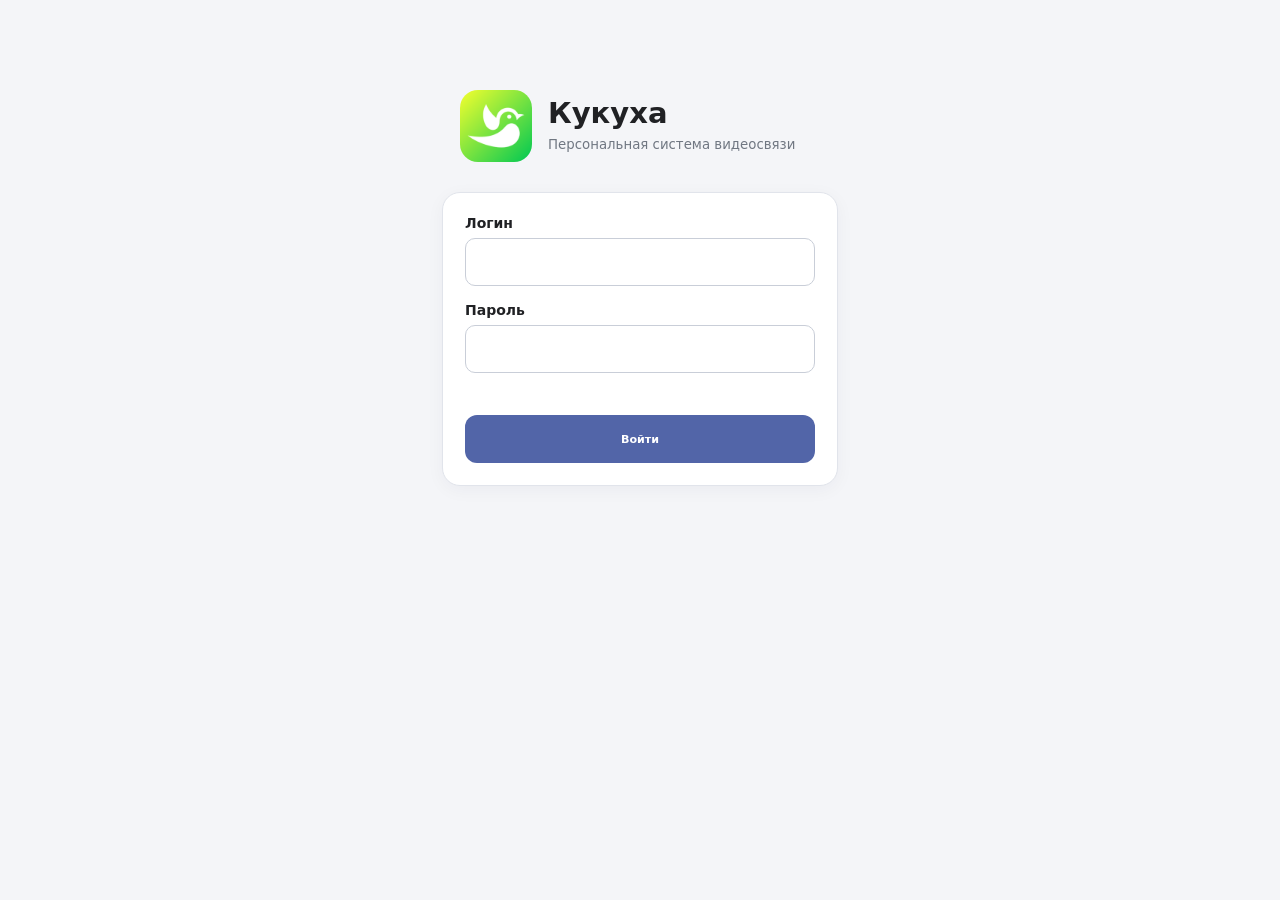
<file: pwa/index.html>
<!doctype html>
<html lang="ru">
<head>
  <meta charset="utf-8">
  <meta name="viewport" content="width=device-width, initial-scale=1, viewport-fit=cover">
  <meta name="theme-color" content="#5265a8">
  <meta name="apple-mobile-web-app-capable" content="yes">
  <meta name="apple-mobile-web-app-status-bar-style" content="default">
  <meta name="apple-mobile-web-app-title" content="Кукуха">
  <link rel="manifest" href="manifest.webmanifest">
  <link rel="apple-touch-icon" href="icon-192.png">
  <link rel="stylesheet" href="app.css">
  <title>Кукуха</title>
</head>
<body>
  <main id="app">
    <section id="login-screen" class="screen login-screen">
      <div class="brand"><img src="icon-192.png" alt=""><div><h1>Кукуха</h1><p><small>Персональная система видеосвязи<small></p></div></div>
      <form id="login-form" class="panel">
        <label>Логин<input id="login" name="login" autocomplete="username" required maxlength="64"></label>
        <label>Пароль<input id="password" name="password" type="password" autocomplete="current-password" required></label>
        <p id="login-error" class="error" role="alert"></p>
        <button class="primary" type="submit">Войти</button>
      </form>
    </section>

    <section id="main-screen" class="screen hidden">
      <header class="topbar">
        <div class="brand-small"><img src="icon-192.png" alt=""><strong id="top-title">Контакты</strong></div>
        <button id="settings-open" class="icon-button" aria-label="Настройки">⋮</button>
      </header>
      <div id="connection-state" class="connection">Подключение…</div>

      <div class="view-heading">
      <nav id="main-tabs" class="main-tabs" aria-label="Разделы">
        <button id="tab-contacts" class="tab-button selected" type="button">Контакты</button>
        <button id="tab-history" class="tab-button" type="button">Недавние</button>
      </nav>
        <div>
          <button id="refresh-contacts" class="text-button"><big><big>↺</big></big></button>
          <button id="clear-history" class="text-button hidden">✖</button>
        </div>
      </div>

      <div id="contacts-view" class="view">
        <div id="contacts-list" class="contact-list"></div>
        <p id="contacts-empty" class="muted empty hidden">Список пуст</p>
      </div>

      <section id="history-view" class="view hidden">
        <div id="history-list" class="history-list"></div>
        <p id="history-empty" class="muted empty">Список пуст</p>
      </section>

      <section id="settings-view" class="view hidden">
        <div class="panel profile-panel">
          <img id="my-avatar" class="my-avatar" src="icon-192.png" alt="Фото профиля">
          <label class="file-button">Изменить фото<input id="avatar-file" type="file" accept="image/*" hidden></label>
          <button id="avatar-delete" class="text-button">Удалить фото</button>
          <label>Имя<input id="my-name" maxlength="64"></label>
          <button id="save-profile" class="primary">Сохранить</button>
          <p id="profile-error" class="error" role="alert"></p>
          <div class="push-settings">
            <p id="push-status" class="muted">Уведомления не настроены</p>
            <button id="push-enable" class="primary" type="button">Включить уведомления</button>
            <button id="push-disable" class="text-button hidden" type="button">Отключить уведомления</button>
          </div>
        </div>
        <button id="logout" class="danger-button">Выйти из аккаунта</button>
      </section>
    </section>

    <section id="call-screen" class="screen call-screen hidden">
      <div class="call-top"><span id="call-state">Вызов</span><span id="call-kind">Аудио</span></div>
      <div id="call-peer" class="call-peer">Абонент</div>
      <div class="video-stage">
        <video id="remote-video" autoplay playsinline></video>
        <video id="local-video" autoplay muted playsinline></video>
        <div id="video-placeholder" class="video-placeholder">Кукуха</div>
      </div>
      <audio id="remote-audio" autoplay></audio>
      <div id="call-message" class="call-message">Ожидание…</div>
      <div id="incoming-actions" class="call-actions hidden">
        <button id="answer-call" class="round-button answer" type="button" aria-label="Ответить" title="Ответить">
          <svg viewBox="0 0 24 24" aria-hidden="true"><path d="M6.62 10.79a15.05 15.05 0 0 0 6.59 6.59l2.2-2.2a1 1 0 0 1 1.01-.24c1.12.37 2.33.56 3.58.56a1 1 0 0 1 1 1V20a1 1 0 0 1-1 1C10.61 21 3 13.39 3 4a1 1 0 0 1 1-1h3.5a1 1 0 0 1 1 1c0 1.25.19 2.46.56 3.58a1 1 0 0 1-.25 1.01z"/></svg>
        </button>
        <button id="reject-call" class="round-button reject" type="button" aria-label="Отклонить" title="Отклонить">
          <svg class="phone-down" viewBox="0 0 24 24" aria-hidden="true"><path d="M6.62 10.79a15.05 15.05 0 0 0 6.59 6.59l2.2-2.2a1 1 0 0 1 1.01-.24c1.12.37 2.33.56 3.58.56a1 1 0 0 1 1 1V20a1 1 0 0 1-1 1C10.61 21 3 13.39 3 4a1 1 0 0 1 1-1h3.5a1 1 0 0 1 1 1c0 1.25.19 2.46.56 3.58a1 1 0 0 1-.25 1.01z"/></svg>
        </button>
      </div>
      <div id="active-actions" class="call-actions hidden">
        <button id="camera-switch" class="round-button" type="button" aria-label="Переключить камеру" title="Переключить камеру"></button>
        <button id="speaker-call" class="round-button" type="button" aria-label="Громкая связь недоступна" title="Громкая связь недоступна" disabled></button>
        <button id="camera-call" class="round-button hidden" type="button" aria-label="Выключить камеру" title="Выключить камеру"></button>
        <button id="mute-call" class="round-button" type="button" aria-label="Выключить микрофон" title="Выключить микрофон"></button>
        <button id="hangup-call" class="round-button reject" type="button" aria-label="Завершить вызов" title="Завершить вызов"></button>
      </div>
    </section>
    <div id="contact-modal" class="modal-backdrop hidden" role="presentation">
      <section class="contact-dialog" role="dialog" aria-modal="true" aria-labelledby="contact-dialog-name">
        <button id="contact-dialog-close" class="modal-close" type="button" aria-label="Закрыть">×</button>
        <img id="contact-dialog-avatar" class="contact-dialog-avatar" src="icon-192.png" alt="">
        <h2 id="contact-dialog-name"></h2>
        <p id="contact-dialog-login" class="contact-dialog-login"></p>
        <p id="contact-dialog-status" class="contact-dialog-status"></p>
        <p id="contact-dialog-last-call" class="contact-dialog-last-call hidden"></p>
        <div class="contact-dialog-actions">
          <button id="contact-message-open" class="primary contact-action" type="button">✉ Сообщение</button>
          <button id="contact-call" class="primary contact-action" type="button">☎ Вызов</button>
        </div>
      </section>
    </div>

    <div id="message-modal" class="modal-backdrop hidden" role="presentation">
      <section class="message-dialog" role="dialog" aria-modal="true" aria-labelledby="message-dialog-title">
        <h2 id="message-dialog-title">Сообщение</h2>
        <label for="message-text">Текст сообщения</label>
        <textarea id="message-text" rows="4" maxlength="1000" placeholder="Введите сообщение"></textarea>
        <p id="message-error" class="error" role="alert"></p>
        <div class="message-dialog-actions">
          <button id="message-cancel" class="text-button" type="button">Отмена</button>
          <button id="message-send" class="primary" type="button" disabled>Отправить</button>
        </div>
      </section>
    </div>

    <div id="toast" class="toast hidden" role="status"></div>
  </main>
  <script src="app.js" defer></script>
</body>
</html>
</file>
<file: pwa/app.css>
:root {
  font-family: system-ui,-apple-system,BlinkMacSystemFont,"Segoe UI",sans-serif;
  color: #202124;
  background: #f4f5f8;
  font-synthesis: none;
  --primary: #5265a8;
  --primary-dark: #3e508e;
  --muted: #707782;
  --border: #e1e4eb;
  --danger: #b3261e;
}
* {
  box-sizing: border-box;
}
body {
  margin: 0;
  min-height: 100vh;
  min-height: 100dvh;
}
button,input {
  font: inherit;
}
button {
  cursor: pointer;
}
button:disabled {
  opacity: .55;
  cursor: default;
}
.hidden {
  display: none!important;
}
.screen {
  min-height: 100vh;
  min-height: 100dvh;
}
.login-screen {
  max-width: 440px;
  margin: auto;
  padding: calc(10vh + env(safe-area-inset-top)) 22px 24px;
}
.brand {
  display: flex;
  align-items: center;
  gap: 16px;
  margin: 0 auto 30px;
  max-width: 360px;
}
.brand img {
  width: 72px;
  height: 72px;
  border-radius: 18px;
}
.brand h1 {
  font-size: 29px;
  margin: 0;
}
.brand p {
  margin: 4px 0;
  color: var(--muted);
}
.panel {
  background: #fff;
  border: 1px solid var(--border);
  border-radius: 18px;
  padding: 22px;
  box-shadow: 0 4px 18px #17213b0b;
}
label {
  display: block;
  font-size: 14px;
  font-weight: 600;
  margin: 0 0 16px;
}
input:not([type=file]) {
  display: block;
  width: 100%;
  height: 48px;
  margin-top: 7px;
  border: 1px solid #c9ced8;
  border-radius: 10px;
  padding: 0 13px;
  background: #fff;
  color: #202124;
  outline: none;
}
input:focus {
  border-color: var(--primary);
  box-shadow: 0 0 0 2px #5265a826;
}
.primary {
  width: 100%;
  min-height: 48px;
  border: 0;
  border-radius: 12px;
  background: var(--primary);
  color: white;
  font-weight: 650;
}
.primary:active {
  background: var(--primary-dark);
}
.muted {
  color: var(--muted);
}
.error {
  color: var(--danger);
  font-size: 13px;
  min-height: 18px;
  margin: 0 0 8px;
}
.topbar {
  height: 62px;
  padding: 0 18px;
  padding-top: env(safe-area-inset-top);
  box-sizing: content-box;
  background: #fff;
  border-bottom: 1px solid var(--border);
  display: flex;
  align-items: center;
  justify-content: space-between;
}
.brand-small {
  display: flex;
  align-items: center;
  gap: 10px;
  font-size: 18px;
}
.brand-small img {
  width: 34px;
  height: 34px;
  border-radius: 8px;
}
.icon-button {
  border: 0;
  background: transparent;
  font-size: 27px;
  width: 44px;
  height: 44px;
  border-radius: 50%;
  color: #414653;
}
.connection {
  padding: 7px 18px;
  font-size: 12px;
  color: var(--muted);
  background: #fff;
}
.connection.online {
  color: #277447;
}
.connection.offline {
  color: var(--danger);
}
.view {
  max-width: 680px;
  margin: auto;
  padding: 12px 16px 32px;
}
.text-button {
  border: 0;
  background: transparent;
  color: var(--primary);
  font-weight: 600;
  padding: 9px 10px;
}
.contact-list {
  display: flex;
  flex-direction: column;
  gap: 9px;
}
.contact {
  background: #fff;
  border: 1px solid var(--border);
  border-radius: 14px;
  min-height: 76px;
  padding: 10px 12px;
  display: flex;
  align-items: center;
  gap: 12px;
}
.avatar {
  width: 48px;
  height: 48px;
  border-radius: 50%;
  object-fit: cover;
  background: #e7eaf2;
  flex: none;
}
.contact-info {
  min-width: 0;
  flex: 1;
}
.contact-name {
  font-weight: 650;
  overflow: hidden;
  text-overflow: ellipsis;
  white-space: nowrap;
}
.contact-status {
  font-size: 12px;
  color: var(--muted);
  margin-top: 4px;
}
.dot {
  display: inline-block;
  width: 8px;
  height: 8px;
  border-radius: 50%;
  background: #aeb4bf;
  margin-right: 5px;
}
.dot.online {
  background: #3b9b61;
}
.call-button {
  width: 40px;
  height: 40px;
  flex: none;
  border: 0;
  border-radius: 50%;
  background: #23864e;
  color: #fff;
  display: grid;
  place-items: center;
}
.call-button svg {
  width: 20px;
  height: 20px;
  fill: currentColor;
}
.empty {
  text-align: center;
  padding: 42px 10px;
}
.profile-panel {
  max-width: 460px;
  margin: auto;
}
.my-avatar {
  display: block;
  width: 104px;
  height: 104px;
  object-fit: cover;
  border-radius: 50%;
  margin: 0 auto 12px;
  background: #e7eaf2;
}
.file-button {
  display: block;
  width: max-content;
  margin: 0 auto 4px;
  color: var(--primary);
  font-size:1em;
  cursor: pointer;
}
.profile-panel>.text-button {
  display: block;
  margin: 0 auto 18px;
}
.profile-panel .primary {
  margin-top: 3px;
}
.danger-button {
  display: block;
  margin: 18px auto;
  border: 1px solid #e5b8b4;
  background: #fff;
  color: var(--danger);
  border-radius: 12px;
  padding: 12px 20px;
}
.call-screen {
  background: #151923;
  color: #fff;
  display: flex;
  flex-direction: column;
  align-items: center;
  padding: calc(18px + env(safe-area-inset-top)) 16px calc(24px + env(safe-area-inset-bottom));
  text-align: center;
}
.call-top {
  width: 100%;
  display: flex;
  justify-content: space-between;
  color: #c6cbd5;
  font-size: 13px;
}
.call-peer {
  font-size: 27px;
  font-weight: 650;
  margin: 24px 0 18px;
}
.video-stage {
  width: 100%;
  max-width: 760px;
  flex: 1;
  min-height: 220px;
  max-height: 55vh;
  position: relative;
  background: #080a0f;
  border-radius: 18px;
  overflow: hidden;
  display: flex;
  align-items: center;
  justify-content: center;
}
.video-stage #remote-video {
  position: absolute;
  inset: 0;
  width: 100%;
  height: 100%;
  object-fit: cover;
}
.video-stage #local-video {
  position: absolute;
  right: 12px;
  top: 12px;
  width: 112px;
  height: 150px;
  max-width: 38%;
  max-height: 45%;
  object-fit: cover;
  border: 1px solid #ffffff88;
  border-radius: 12px;
  background: #202633;
  touch-action: none;
  cursor: grab;
  z-index: 2;
}
.video-stage #local-video:active {
  cursor: grabbing;
}
.video-placeholder {
  position: absolute;
  color: #8991a1;
  font-size: 18px;
  pointer-events: none;
}
.call-message {
  min-height: 42px;
  padding: 12px 0;
  color: #d0d4dc;
}
.call-actions {
  display: flex;
  gap: 9px;
  justify-content: center;
  flex-wrap: wrap;
  padding: 12px 0;
}
.round-button {
  width: 58px;
  height: 58px;
  min-width: 58px;
  min-height: 58px;
  padding: 0;
  border: 0;
  border-radius: 50%;
  background: #343b4a;
  color: #fff;
  display: grid;
  place-items: center;
}
.round-button svg {
  width: 26px;
  height: 26px;
  fill: currentColor;
}
.round-button .phone-down {
  transform: rotate(135deg);
}
.round-button.answer {
  background: #23864e;
}
.round-button.reject {
  background: #b3261e;
}
.toast {
  position: fixed;
  left: 50%;
  bottom: calc(20px + env(safe-area-inset-bottom));
  transform: translateX(-50%);
  background: #252a35;
  color: #fff;
  padding: 12px 18px;
  border-radius: 12px;
  max-width: calc(100% - 32px);
  box-shadow: 0 5px 22px #0003;
  font-size: 14px;
  z-index: 5;
}
@media(min-width:600px) {
  .call-screen {
    padding-top: 28px;
  }
  .video-stage {
    max-height: 58vh;
  }
  .view {
    padding-top: 22px;
  }
}

.view-heading {
  max-width: 680px;
  margin: auto;
  display: flex;
  align-items: center;
  justify-content: space-between;
  padding: 2px 12px 0px 2px;
}

.main-tabs {
  display: flex;
  gap: 8px;
  padding: 8px 16px 0;
}

.tab-button {
  border: 0;
  border-bottom: 3px solid transparent;
  background: transparent;
  color: var(--muted);
  padding: 10px 14px;
  font-weight: 650;
}

.tab-button.selected {
  color: var(--primary);
  border-bottom-color: var(--primary);
}

.history-list {
  display: flex;
  flex-direction: column;
  gap: 8px;
}

.history-item {
  display: flex;
  align-items: center;
  gap: 12px;
  min-height: 68px;
  padding: 10px 12px;
  border: 1px solid var(--border);
  border-radius: 14px;
  background: #fff;
}

.history-direction {
  display: grid;
  place-items: center;
  width: 40px;
  height: 40px;
  flex: none;
  border-radius: 50%;
  background: #edf0f6;
  color: #23864e;
  font-size: 22px;
}

.history-direction.missed {
  background: #fae9e7;
  color: var(--danger);
}

.history-info {
  min-width: 0;
  flex: 1;
}

.history-duration {
  color: var(--muted);
  font-size: 12px;
  white-space: nowrap;
}

.history-call {
  width: 40px;
  height: 40px;
  flex: none;
  display: grid;
  place-items: center;
  border: 0;
  border-radius: 50%;
  background: #23864e;
  color: #fff;
}
.history-call svg {
  width: 20px;
  height: 20px;
  fill: currentColor;
}

.push-settings {
  margin-top: 24px;
  padding-top: 18px;
  border-top: 1px solid var(--border);
}

.push-settings p {
  font-size: 13px;
  text-align: center;
}

.push-settings .text-button {
  display: block;
  margin: 6px auto 0;
}


/* Contact details and message dialogs */
.modal-backdrop {
  position: fixed;
  inset: 0;
  z-index: 20;
  display: flex;
  align-items: center;
  justify-content: center;
  padding: 20px;
  padding-top: calc(20px + env(safe-area-inset-top));
  padding-bottom: calc(20px + env(safe-area-inset-bottom));
  background: #11182780;
}
.contact-dialog,
.message-dialog {
  position: relative;
  width: 100%;
  max-width: 360px;
  max-height: 100%;
  overflow-y: auto;
  background: #fff;
  border: 1px solid var(--border);
  border-radius: 24px;
  padding: 28px 24px 24px;
  box-shadow: 0 12px 40px #10182830;
}
.contact-dialog {
  text-align: center;
}
.modal-close {
  position: absolute;
  top: 8px;
  right: 10px;
  width: 38px;
  height: 38px;
  border: 0;
  border-radius: 50%;
  background: transparent;
  color: #606775;
  font-size: 28px;
  line-height: 1;
}
.contact-dialog-avatar {
  display: block;
  width: 104px;
  height: 104px;
  margin: 4px auto 12px;
  border-radius: 50%;
  object-fit: cover;
  background: #e7eaf2;
}
.contact-dialog h2,
.message-dialog h2 {
  margin: 0;
  font-size: 22px;
  font-weight: 650;
  overflow-wrap: anywhere;
}
.contact-dialog-login,
.contact-dialog-status,
.contact-dialog-last-call {
  margin: 6px 0 0;
  color: var(--muted);
  font-size: 13px;
  overflow-wrap: anywhere;
}
.contact-dialog-status {
  margin-top: 9px;
}
.contact-dialog-last-call {
  margin-top: 10px;
}
.contact-dialog-actions {
  display: flex;
  gap: 12px;
  margin-top: 22px;
}
.contact-action {
  flex: 1;
  min-width: 0;
  min-height: 44px;
  padding: 8px 6px;
  font-size: 14px;
}
.message-dialog label {
  margin: 18px 0 6px;
}
.message-dialog textarea {
  display: block;
  width: 100%;
  min-height: 104px;
  resize: vertical;
  border: 1px solid #c9ced8;
  border-radius: 10px;
  padding: 11px 12px;
  font: inherit;
  outline: none;
}
.message-dialog textarea:focus {
  border-color: var(--primary);
  box-shadow: 0 0 0 2px #5265a826;
}
.message-dialog .error {
  margin-top: 8px;
}
.message-dialog-actions {
  display: flex;
  justify-content: flex-end;
  align-items: center;
  gap: 10px;
  margin-top: 8px;
}
.message-dialog-actions .primary {
  width: auto;
  min-width: 116px;
  padding: 0 18px;
}
.message-dialog-actions .text-button {
  min-height: 44px;
}
.contact {
  cursor: pointer;
}
.contact:focus-visible {
  outline: 2px solid var(--primary);
  outline-offset: 2px;
}

.round-button#camera-switch svg {
  width: 25px;
  height: 25px;
}

.round-button:disabled {
  opacity: .35;
}
.round-button.speaker-on {
  background: #23864e;
  color: #fff;
}
.round-button#hangup-call {
  width: 66px;
  height: 66px;
  min-width: 66px;
  min-height: 66px;
}

#active-actions {
  display: grid;
  grid-auto-flow: column;
  grid-auto-columns: max-content;
  align-items: center;
  justify-content: center;
  column-gap: 22px;
  row-gap: 0;
  width: max-content;
  max-width: 100%;
  flex: 0 0 auto;
}
#active-actions > .round-button.hidden {
  display: grid !important;
  visibility: hidden;
}
#active-actions .round-button {
  width: 52px;
  height: 52px;
  min-width: 52px;
  min-height: 52px;
}
#active-actions .round-button#hangup-call {
  width: 64px;
  height: 64px;
  min-width: 64px;
  min-height: 64px;
}
@media(max-width:420px) {
  #active-actions { column-gap: 15px; }
  #active-actions .round-button {
    width: 48px;
    height: 48px;
    min-width: 48px;
    min-height: 48px;
  }
  #active-actions .round-button#hangup-call {
    width: 58px;
    height: 58px;
    min-width: 58px;
    min-height: 58px;
  }
}
</file>
